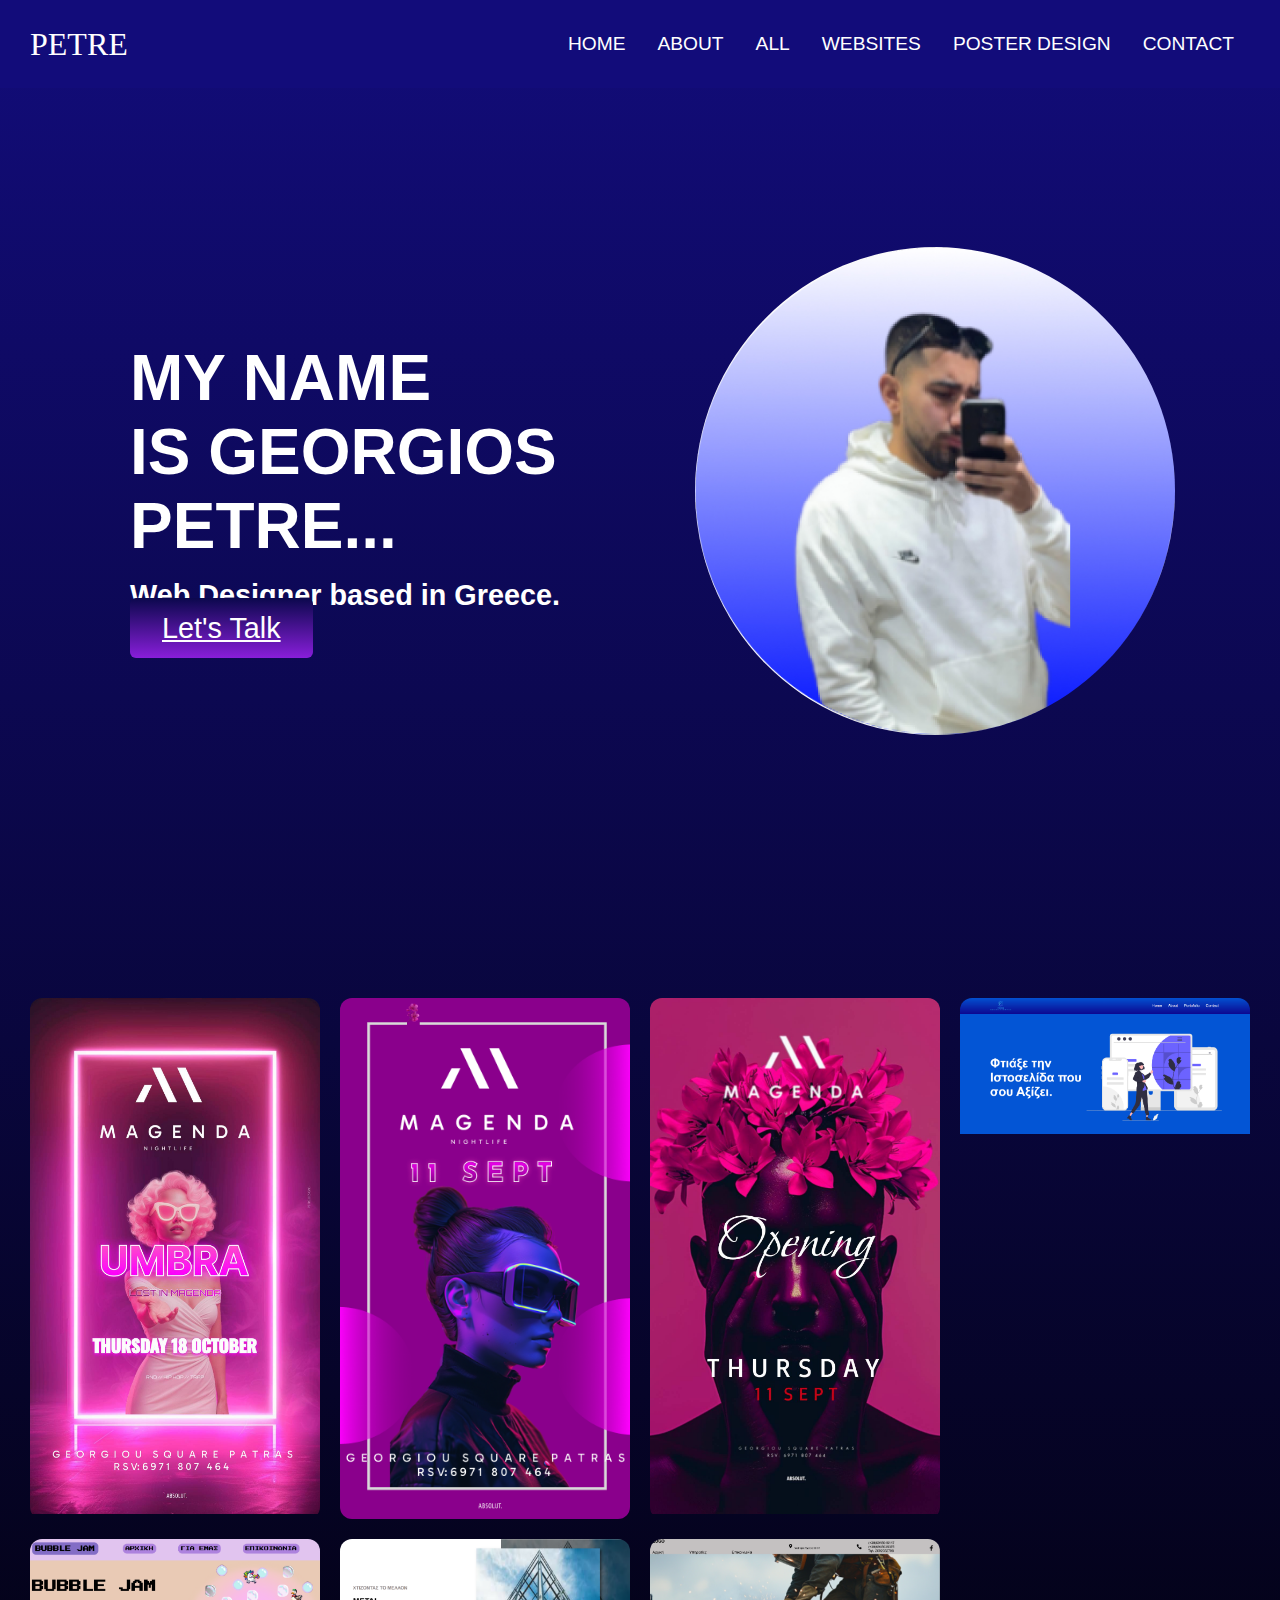
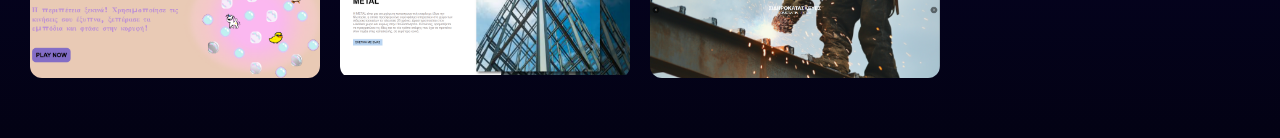
<file: index.html>
<!DOCTYPE html>
<html lang="en">
<head>
  <meta charset="UTF-8">
  <meta name="viewport" content="width=device-width, initial-scale=1.0">
  <title>Petre Portfolio</title>
  <link rel="stylesheet" href="css/stylee.css">
</head>
<body>
  
  <!-- Navbar -->
  <nav class="navbar">
    <div class="navbar__container">
      <a href="index.html" id="navbar__logo">PETRE</a>
      <div class="navbar__toggle" id="mobile-menu">
        <span class="bar"></span>
        <span class="bar"></span>
        <span class="bar"></span>
      </div>
      <ul class="navbar__menu">
        <li class="navbar__item"><a href="index.html" class="navbar__links">HOME</a></li>
        <li class="navbar__item"><a href="#" class="navbar__links">ABOUT</a></li>
        <li class="navbar__item"><a href="index.html" class="navbar__links">ALL</a></li>
        <li class="navbar__item"><a href="websites.html" class="navbar__links">WEBSITES</a></li>
        <li class="navbar__item"><a href="posters.html" class="navbar__links">POSTER DESIGN</a></li>
        <li class="navbar__item"><a href="contact.html" class="navbar__links">CONTACT</a></li>
      </ul>
    </div>
  </nav>

  <!-- Hero Section -->
  <section class="main">
    <div class="main__container">
      <div class="main__content">
        <h1>MY NAME</h1>
        <h2>IS GEORGIOS</h2>
        <h2>PETRE...</h2>
        <p>Web Designer based in Greece.</p>
        <a href="contact.html" class="main__btn">Let's Talk</a>
      </div>
      <div class="main__img--container">
        <img src="img/image 21.jpg" alt="Portrait of Georgios Petre" id="main__img" loading="lazy">
      </div>
    </div>
  </section>

  <!-- All Work Section -->
  <section class="work">
    <div class="work__container">
      <div class="gallery">
        <div class="gallery-item"><img src="img/poster1.jpg" alt="Poster Project 1" loading="lazy"></div>
        <div class="gallery-item"><img src="img/poster2.png" alt="Poster Project 2" loading="lazy"></div>
        <div class="gallery-item"><img src="img/poster3.jpg" alt="Poster Project 3" loading="lazy"></div>
        <div class="gallery-item"><img src="img/web1.png" alt="Website Project 1" loading="lazy"></div>
        <div class="gallery-item"><img src="img/web3.jpg" alt="Website Project 2" loading="lazy"></div>
        <div class="gallery-item"><img src="img/web4.jpg" alt="Website Project 3" loading="lazy"></div>
        <div class="gallery-item"><img src="img/web5.jpg" alt="Website Project 4" loading="lazy"></div>
      </div>
    </div>
  </section>

  <!-- Lightbox -->
  <div id="lightbox">
    <span class="close">&times;</span>
    <img class="lightbox-content" id="lightbox-img" alt="Expanded view">
  </div>

  <script src="js/app.js"></script>
</body>
</html>
</file>
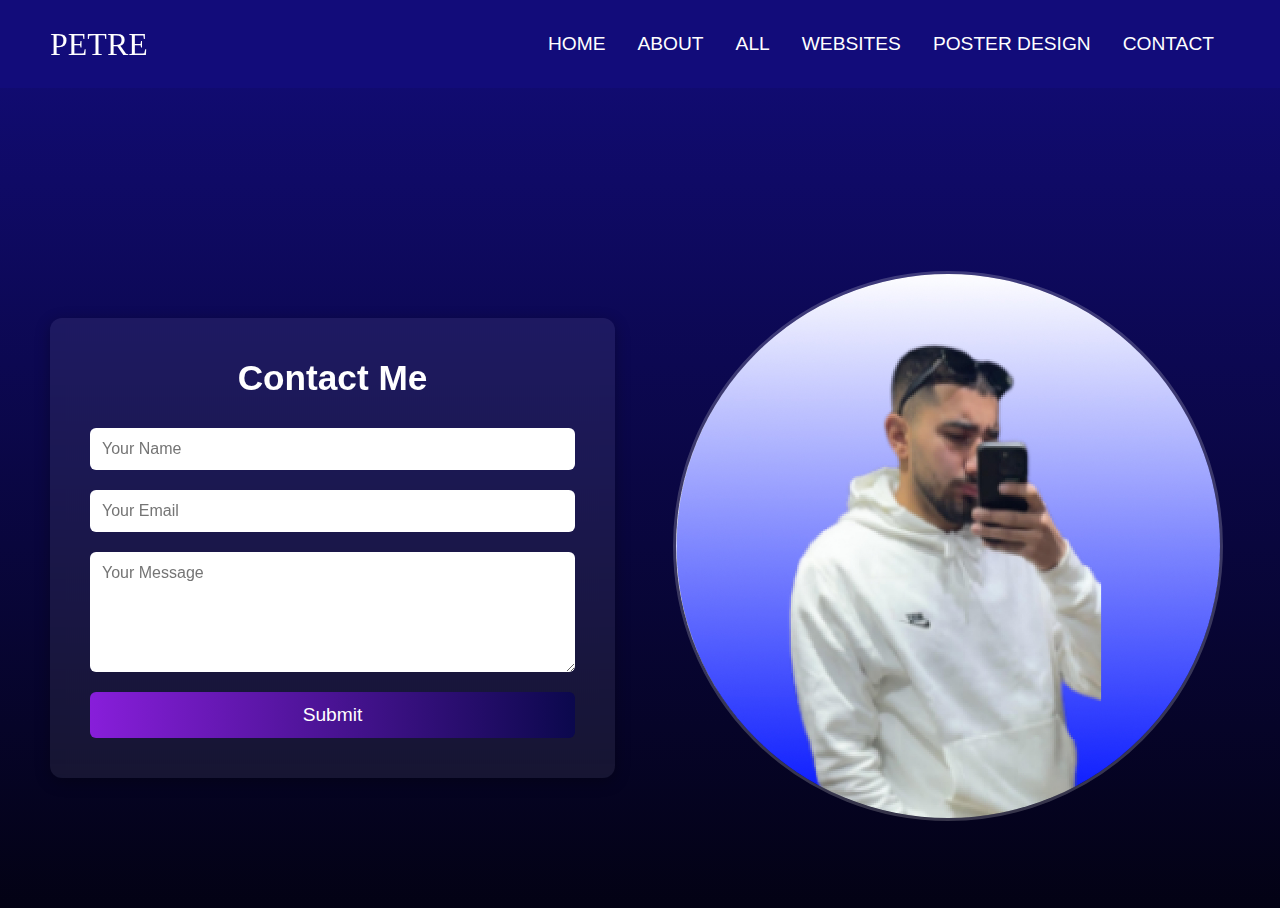
<file: contact.html>
<!DOCTYPE html>
<html lang="en">
<head>
  <meta charset="UTF-8" />
  <meta name="viewport" content="width=device-width, initial-scale=1.0" />
  <title>Contact</title>
  <!-- Διόρθωση στο όνομα του αρχείου CSS -->
  <link rel="stylesheet" href="css/cantact.css" />
</head>
<body>
  <!-- Navbar -->
  <nav class="navbar">
    <div class="navbar__container">
      <a href="index.html" id="navbar__logo">PETRE</a>
      <div class="navbar__toggle" id="mobile-menu">
        <span class="bar"></span>
        <span class="bar"></span>
        <span class="bar"></span>
      </div>
      <ul class="navbar__menu">
        <li class="navbar__item"><a href="index.html" class="navbar__links">HOME</a></li>
        <li class="navbar__item"><a href="websites.html" class="navbar__links">ABOUT</a></li>
        <li class="navbar__item"><a href="index.html" class="navbar__links">ALL</a></li>
        <li class="navbar__item"><a href="websites.html" class="navbar__links">WEBSITES</a></li>
        <li class="navbar__item"><a href="posters.html" class="navbar__links">POSTER DESIGN</a></li>
        <li class="navbar__item"><a href="contact.html" class="navbar__links active">CONTACT</a></li>
      </ul>
    </div>
  </nav>

  <!-- Contact Section -->
  <section class="main">
    <div class="main__container">
      <!-- Form Box -->
      <div class="main__content">
        <form
          action="https://formspree.io/f/xdkwdope"
          method="POST"
          class="contact__form"
        >
          <h2>Contact Me</h2>
          <input type="text" name="name" placeholder="Your Name" required />
          <input type="email" name="email" placeholder="Your Email" required />
          <textarea name="message" placeholder="Your Message" required></textarea>
          <button type="submit" class="main__btn">Submit</button>
        </form>
      </div>

      <!-- Image Box -->
      <div class="main__img--container">
        <img src="img/image 21.jpg" alt="Profile Picture" id="main__img" />
      </div>
    </div>
  </section>

  <script src="js/contact.js"></script>
</body>
</html>
</file>
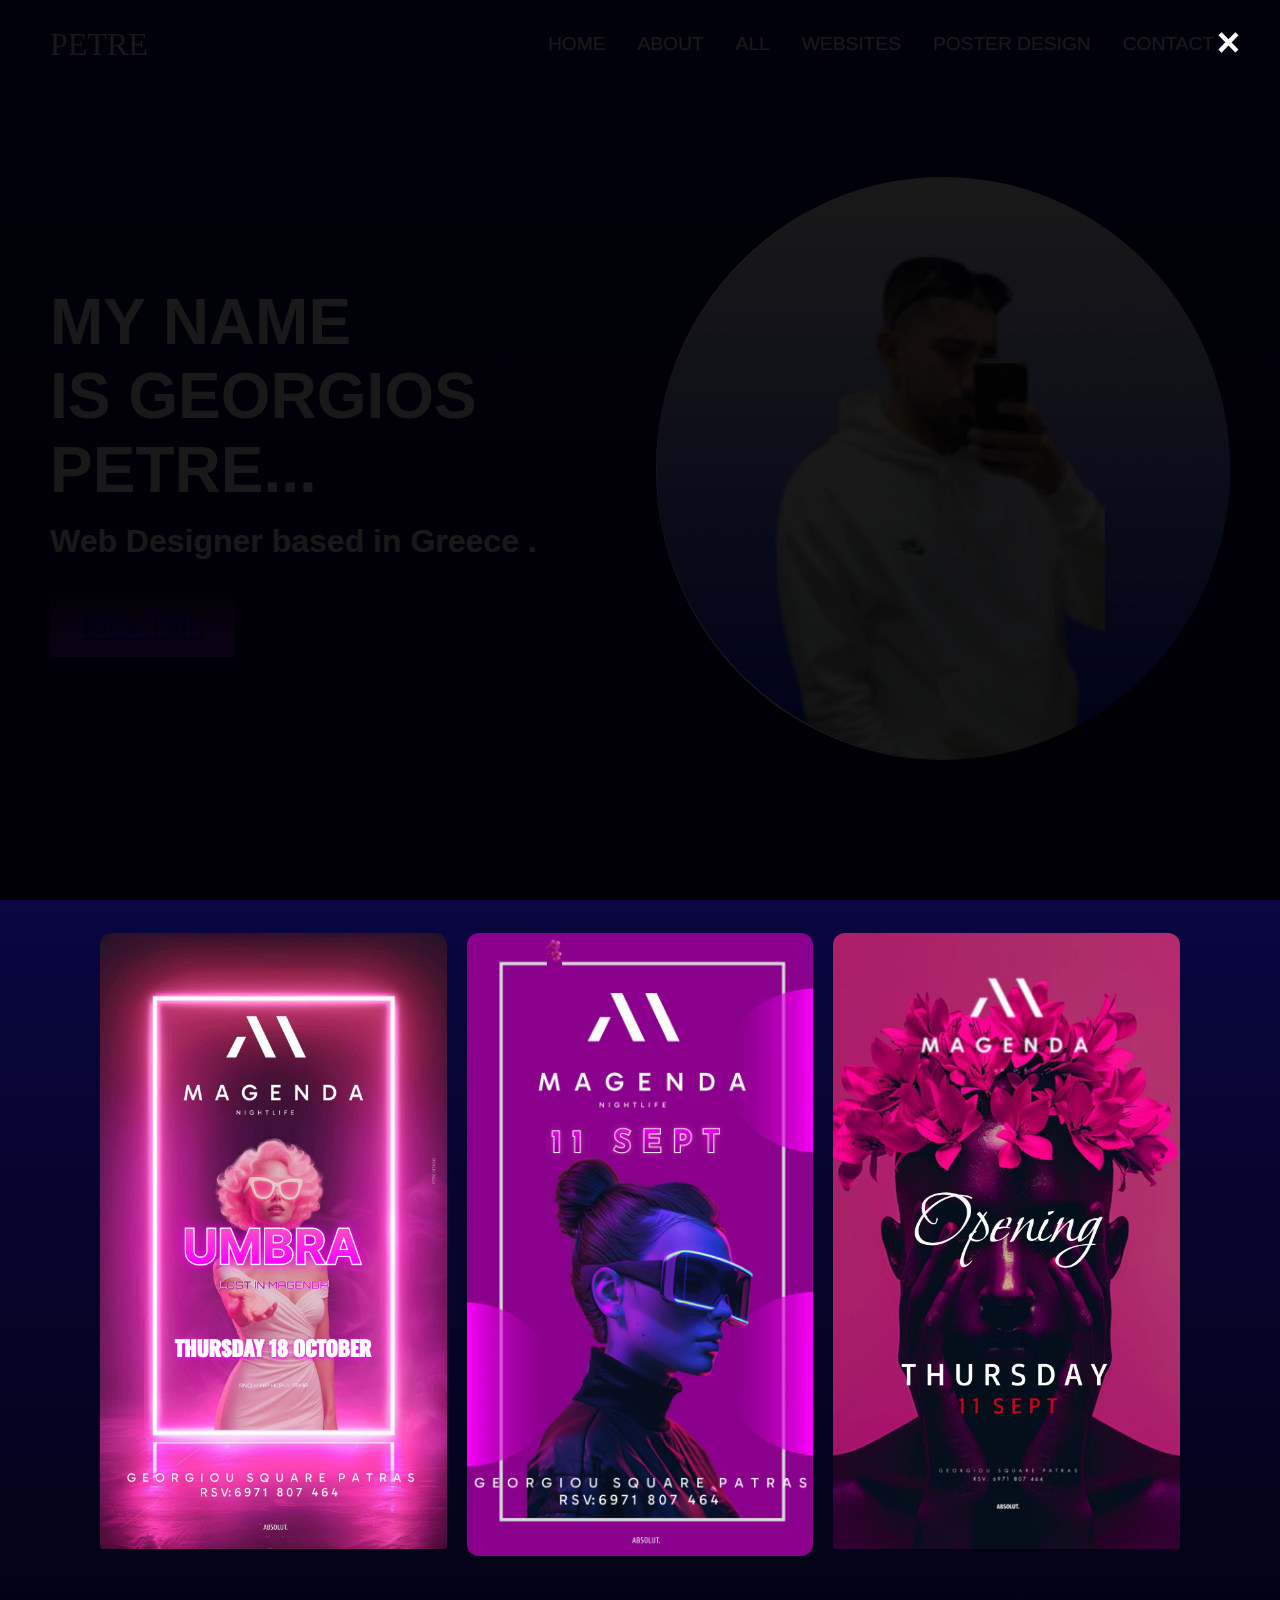
<file: posters.html>
<!DOCTYPE html>
<html lang="en">
<head>
    <meta charset="UTF-8">
    <meta name="viewport" content="width=device-width, initial-scale=1.0">
    <title>Document</title>
    <link rel="stylesheet" href="css/posters.css">
</head>
<body>
     <nav class="navbar">
        <div class="navbar__container">
            <a href="index.html" id="navbar__logo">PETRE</a>
            <div class="navbar__toggle" id="mobile-menu">
                <span class="bar"></span>
                <span class="bar"></span>
                <span class="bar"></span>
            </div>
            <ul class="navbar__menu">
                <li class="navbar__item">
                    <a href="index.html" class="navbar__links">
                        HOME
                    </a>
                </li>
                <li class="navbar__item">
                    <a href="websites.html" class="navbar__links">
                        ABOUT
                    </a>
                </li>
                <li class="navbar__item">
                    <a href="index.html" class="navbar__links">
                        ALL
                    </a>
                </li>
                <li class="navbar__item">
                    <a href="websites.html" class="navbar__links">
                        WEBSITES
                    </a>
                </li>
                <li class="navbar__item">
                    <a href="posters.html" class="navbar__links">
                        POSTER DESIGN
                    </a>
                </li>
                <li class="navbar__item">
                    <a href="contact.html" class="navbar__links">
                        CONTACT
                    </a>
                </li>
            </ul>
        </div>
    </nav>

    <!-- Hero Section-->
     <div class="main">
        <div class="main__container">
            <div class="main__content">
                <h1>MY NAME </h1>
                <h2> IS GEORGIOS</h2>
                <h2> PETRE...</h2>
                <p>Web Designer based in Greece .</p>
                <button class="main__btn"><a href="contact.html">let's Talk</a></button>     
            </div>
            <div class="main__img--container">
             <img src="img/image 21.jpg" alt="pic" id="main__img">
          </div> 
            
        </div>
     </div>

     <!--all work -->
     <div class="work">
        <div class="work__container">
            <div class="work__content">
                 <div class="gallery">
  <div class="gallery-item">
    <img src="img/poster1.jpg" alt="Project 1">
  </div>
  <div class="gallery-item">
    <img src="img/poster2.png" alt="Project 2">
  </div>
  <div class="gallery-item">
    <img src="img/poster3.jpg" alt="Project 3">
  </div>

  

<!-- Lightbox -->
<div id="lightbox">
  <span class="close">&times;</span>
  <img class="lightbox-content" id="lightbox-img">
</div>


             
            </div>
        </div>
     </div>
     <script src="js/posters.js"></script>
    
</body>
</html>
</file>
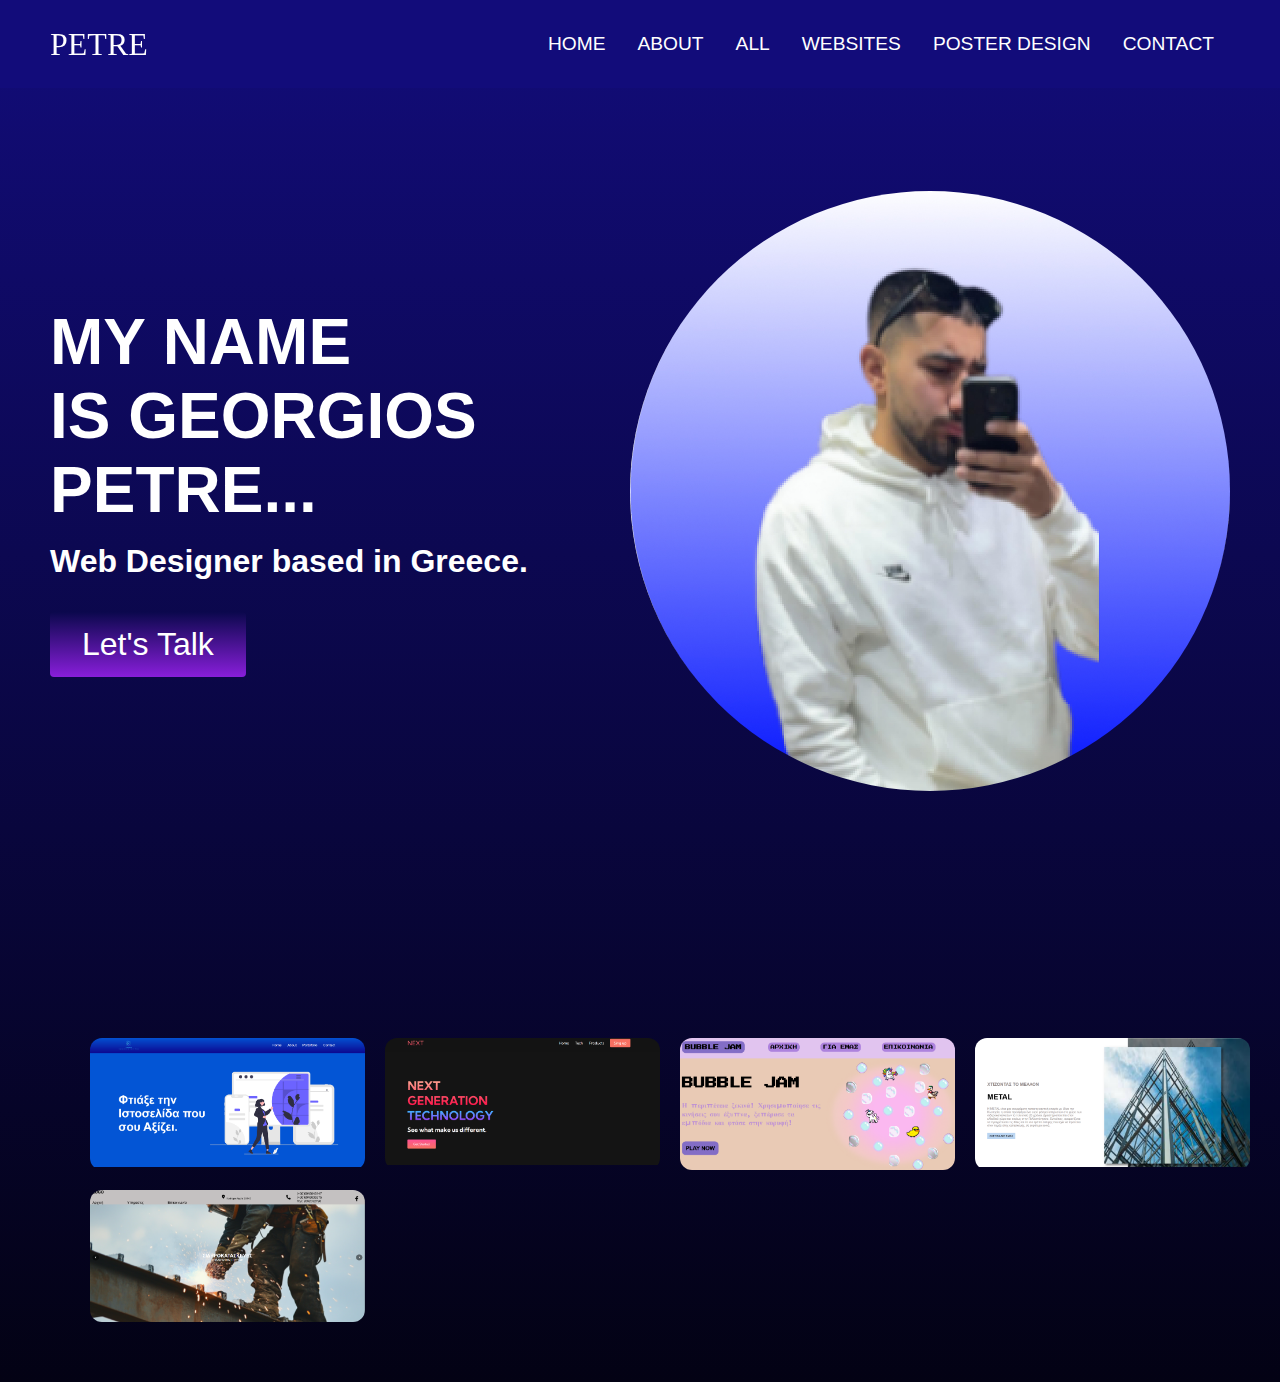
<file: websites.html>
<!DOCTYPE html>
<html lang="en">
<head>
  <meta charset="UTF-8" />
  <meta name="viewport" content="width=device-width, initial-scale=1.0" />
  <title>Websites | Georgios Petre</title>
  <link rel="stylesheet" href="css/websites.css" />
</head>
<body>
  <!-- Navbar -->
  <nav class="navbar">
    <div class="navbar__container">
      <a href="index.html" id="navbar__logo">PETRE</a>
      <div class="navbar__toggle" id="mobile-menu">
        <span class="bar"></span>
        <span class="bar"></span>
        <span class="bar"></span>
      </div>
      <ul class="navbar__menu">
        <li class="navbar__item"><a href="index.html" class="navbar__links">HOME</a></li>
        <li class="navbar__item"><a href="websites.html" class="navbar__links">ABOUT</a></li>
        <li class="navbar__item"><a href="index.html" class="navbar__links">ALL</a></li>
        <li class="navbar__item"><a href="websites.html" class="navbar__links">WEBSITES</a></li>
        <li class="navbar__item"><a href="posters.html" class="navbar__links">POSTER DESIGN</a></li>
        <li class="navbar__item"><a href="contact.html" class="navbar__links">CONTACT</a></li>
      </ul>
    </div>
  </nav>

  <!-- Hero Section -->
  <div class="main">
    <div class="main__container">
      <div class="main__content">
        <h1>MY NAME</h1>
        <h2>IS GEORGIOS</h2>
        <h2>PETRE...</h2>
        <p>Web Designer based in Greece.</p>
        <a href="contact.html" class="main__btn">Let's Talk</a>
      </div>
      <div class="main__img--container">
        <img src="img/image 21.jpg" alt="Profile Picture" id="main__img" />
      </div>
    </div>
  </div>

  <!-- Work / Gallery -->
  <section class="work">
    <div class="work__container">
      <div class="gallery">
        <div class="gallery-item">
          <img src="img/web1.png" alt="Website Project 1" />
        </div>
        <div class="gallery-item">
          <img src="img/web2.jpg" alt="Website Project 2" />
        </div>
        <div class="gallery-item">
          <img src="img/web3.jpg" alt="Website Project 3" />
        </div>
        <div class="gallery-item">
          <img src="img/web4.jpg" alt="Website Project 4" />
        </div>
        <div class="gallery-item">
          <img src="img/web5.jpg" alt="Website Project 5" />
        </div>
      </div>
    </div>
  </section>

  <!-- Lightbox (εκτός gallery) -->
  <div id="lightbox">
    <span class="close">&times;</span>
    <img class="lightbox-content" id="lightbox-img" alt="Expanded View" />
  </div>

  <script src="js/websites.js"></script>
</body>
</html>
</file>
<file: css/stylee.css>
* {
  box-sizing: border-box;
  margin: 0;
  padding: 0;
  font-family: 'Kumbh Sans', sans-serif;
}

body {
  background: linear-gradient(to bottom, #120C7A, #030214);
  width: 100%;
  overflow-x: hidden;
}

/* Navbar */
.navbar {
  background-color: #120C7A;
  height: 88px;
  width: 100%;
  display: flex;
  justify-content: center;
  align-items: center;
  font-size: 1.2rem;
  position: sticky;
  top: 0;
  z-index: 999;
}

.navbar__container {
  display: flex;
  justify-content: space-between;
  align-items: center;
  height: 88px;
  width: 100%;
  max-width: 1300px;
  margin: 0 auto;
  padding: 0 30px;
}

#navbar__logo {
  color: #fff;
  font-family: Merriweather, serif;
  font-size: 2rem;
  text-decoration: none;
  cursor: pointer;
  transition: 0.3s ease;
}

#navbar__logo:hover {
  opacity: 0.8;
}

.navbar__menu {
  display: flex;
  align-items: center;
  list-style: none;
  text-align: center;
}

.navbar__item {
  height: 88px;
}

.navbar__links {
  color: #fff;
  display: flex;
  align-items: center;
  justify-content: center;
  text-decoration: none;
  padding: 0 1rem;
  height: 100%;
  transition: 0.3s ease;
}

.navbar__links:hover {
  opacity: 0.7;
}

/* Mobile Menu */
.navbar__toggle {
  display: none;
  flex-direction: column;
  cursor: pointer;
}

.bar {
  height: 3px;
  width: 25px;
  background: #fff;
  margin: 4px 0;
  transition: all 0.3s ease;
}

/* Hero Section */
.main__container {
  display: grid;
  grid-template-columns: 1fr 1fr;
  align-items: center;
  justify-items: center;
  margin: 0 auto;
  height: 90vh;
  max-width: 1300px;
  padding: 0 50px;
}

.main__content {
  color: #fff;
}

.main__content h1, .main__content h2 {
  font-size: 4rem;
  background-image: linear-gradient(to top, #ffffff 0%, #ffffff 100%);
  -webkit-background-clip: text;
  -webkit-text-fill-color: transparent;
}

.main__content p {
  margin-top: 1rem;
  font-size: 1.8rem;
  font-weight: 600;
}

.main__btn {
  font-size: 1.8rem;
  background-image: linear-gradient(to top, #881EDA 0%, #0B084D 100%);
  padding: 14px 32px;
  border: none;
  border-radius: 6px;
  color: #fff;
  margin-top: 2rem;
  cursor: pointer;
  position: relative;
  transition: all 0.35s;
}

.main__btn a {
  color: #fff;
  text-decoration: none;
}

.main__btn:hover {
  background: #4837ff;
}

.main__img--container {
  text-align: center;
}

#main__img {
  width: 100%;
  max-width: 500px;
  height: auto;
  border-radius: 50%;
  object-fit: cover;
  padding: 10px;
}

/* Gallery Section */
.work__container {
  display: flex;
  justify-content: center;
  flex-wrap: wrap;
  margin: 0 auto;
  width: 100%;
  max-width: 1300px;
  padding: 100px 30px 60px 30px;
}

.gallery {
  display: grid;
  grid-template-columns: repeat(auto-fit, minmax(250px, 1fr));
  gap: 20px;
  width: 100%;
}

.gallery-item {
  overflow: hidden;
  border-radius: 12px;
  cursor: pointer;
}

.gallery-item img {
  width: 100%;
  height: auto;
  display: block;
  object-fit: cover;
  transition: transform 0.3s ease;
}

.gallery-item img:hover {
  transform: scale(1.05);
}

/* Lightbox */
#lightbox {
  display: none;
  position: fixed;
  z-index: 9999;
  left: 0;
  top: 0;
  width: 100%;
  height: 100%;
  background: rgba(0,0,0,0.9);
  justify-content: center;
  align-items: center;
}

#lightbox img {
  max-width: 90%;
  max-height: 90%;
  border-radius: 10px;
}

#lightbox .close {
  position: absolute;
  top: 20px;
  right: 40px;
  color: white;
  font-size: 40px;
  font-weight: bold;
  cursor: pointer;
}

/* ---------- MEDIA QUERIES ---------- */

/* Tablet & Mobile Navbar */
@media screen and (max-width: 968px) {
  .navbar__toggle {
    display: flex;
  }

  .navbar__menu {
    display: none;
    position: absolute;
    top: 88px;
    left: 0;
    width: 100%;
    flex-direction: column;
    background-color: #120C7A;
  }

  .navbar__menu.active {
    display: flex;
  }

  .navbar__item {
    width: 100%;
  }

  .navbar__links {
    padding: 1.5rem 0;
    width: 100%;
    text-align: center;
  }
}

/* Mobile Hero & Gallery */
@media screen and (max-width: 768px) {
  .main__container {
    grid-template-columns: 1fr;
    text-align: center;
    height: auto; /* ✅ διόρθωση — όχι fixed height */
    padding: 60px 20px; /* ✅ λίγο μεγαλύτερο padding για άνεση */
  }

  .main__content {
    margin-bottom: 2rem; /* ✅ κρατάει απόσταση από την εικόνα */
  }

  .main__content h1 {
    font-size: 2.4rem;
    margin-bottom: 0.5rem;
  }

  .main__content h2 {
    font-size: 2rem;
    margin-bottom: 0.3rem;
  }

  .main__content p {
    font-size: 1.2rem;
    margin-top: 1rem;
    margin-bottom: 1.5rem; /* ✅ προσθέτει χώρο πριν το κουμπί */
  }

  .main__btn {
    font-size: 1.3rem;
    padding: 12px 26px;
    margin-top: 1.5rem;
    margin-bottom: 2rem; /* ✅ διαχωρίζει το κουμπί από την εικόνα */
    display: inline-block;
  }

  #main__img {
    max-width: 300px;
    margin-top: 1rem;
  }
}
</file>
<file: css/cantact.css>
* {
  box-sizing: border-box;
  margin: 0;
  padding: 0;
  font-family: 'Kumbh Sans', sans-serif;
}

body {
  background: linear-gradient(to bottom, #120C7A, #030214);
  min-height: 100vh;
  overflow-x: hidden;
}

/* Navbar */
.navbar {
  background-color: #120C7A;
  height: 88px;
  display: flex;
  justify-content: center;
  align-items: center;
  font-size: 1.2rem;
  position: sticky;
  top: 0;
  z-index: 999;
}

.navbar__container {
  display: flex;
  justify-content: space-between;
  height: 88px;
  width: 100%;
  max-width: 1300px;
  margin: 0 auto;
  padding: 0 50px;
}

#navbar__logo {
  background-color: #ffffff;
  font-family: Merriweather;
  background-size: 100%;
  -webkit-background-clip: text;
  -moz-background-clip: text;
  -webkit-text-fill-color: transparent;
  -moz-text-fill-color: transparent;
  display: flex;
  align-items: center;
  cursor: none;
  text-decoration: none;
  font-size: 2rem;
}

.navbar__menu {
  display: flex;
  align-items: center;
  list-style: none;
  text-align: center;
}

.navbar__item {
  height: 88px;
}

.navbar__links {
  color: #fff;
  display: flex;
  align-items: center;
  justify-content: center;
  text-decoration: none;
  padding: 0 1rem;
  height: 100%;
  transition: color 0.3s ease;
}

.navbar__links:hover {
  color: #a2a2ff;
}

/* Mobile Navbar */
@media screen and (max-width: 968px) {
  .navbar__menu {
    display: grid;
    grid-template-columns: auto;
    width: 115%;
    position: absolute;
    top: -1000px;
    opacity: 0;
    transition: all 0.5s ease;
    background-color: #120C7A;
    z-index: -1;
  }

  .navbar__menu.active {
    top: 100%;
    opacity: 1;
    z-index: 99;
    height: 70vh;
    font-size: 1.6rem;
  }

  .navbar__toggle .bar {
    width: 25px;
    height: 3px;
    margin: 5px auto;
    transition: all 0.3s ease-in-out;
    background: #fff;
    display: block;
    cursor: pointer;
  }

  #mobile-menu {
    position: absolute;
    top: 20%;
    right: 5%;
    transform: translate(5%, 20%);
  }

  .navbar__item {
    width: 100%;
  }

  .navbar__links {
    text-align: center;
    padding: 2rem;
    width: 100%;
    display: table;
  }
}

/* Main Container for Contact */
.main {
  padding-top: 100px; /* ✅ Προστέθηκε για να ΜΗΝ καλύπτεται από το navbar */
}

.main__container {
  display: grid;
  grid-template-columns: 1fr 1fr;
  align-items: center;
  justify-self: center;
  margin: 0 auto;
  min-height: 80vh;
  width: 100%;
  max-width: 1300px;
  padding: 0 50px;
  gap: 50px;
  position: relative;
  z-index: 1;
}

/* Form Styling */
.contact__form {
  display: flex;
  flex-direction: column;
  gap: 20px;
  background: rgba(255, 255, 255, 0.07);
  padding: 40px;
  border-radius: 12px;
  backdrop-filter: blur(6px);
  box-shadow: 0 4px 15px rgba(0, 0, 0, 0.3);
}

.contact__form h2 {
  color: #fff;
  font-size: 2.2rem;
  margin-bottom: 10px;
  text-align: center;
}

.contact__form input,
.contact__form textarea {
  padding: 12px;
  border-radius: 6px;
  border: none;
  font-size: 1rem;
  outline: none;
}

.contact__form textarea {
  resize: vertical;
  min-height: 120px;
}

.contact__form button {
  padding: 12px 20px;
  font-size: 1.2rem;
  border-radius: 6px;
  border: none;
  background: linear-gradient(to right, #881EDA, #0B084D);
  color: #fff;
  cursor: pointer;
  transition: 0.3s ease;
}

.contact__form button:hover {
  background: #4837ff;
  transform: translateY(-2px);
}

/* Image Styling */
.main__img--container {
  text-align: center;
}

#main__img {
  width: 550px;
  height: 550px;
  border-radius: 50%;
  object-fit: cover;
  border: 3px solid rgba(255, 255, 255, 0.2);
}

/* Mobile Responsive */
@media screen and (max-width: 768px) {
  .main__container {
    grid-template-columns: 1fr;
    justify-items: center;
    padding: 40px 20px;
    gap: 30px;
  }

  .main__content {
    width: 100%;
  }

  #main__img {
    max-width: 300px;
    width: 80%;
    height: auto;
    margin-top: 20px;
  }
}

@media screen and (max-width: 488px) {
  .contact__form h2 {
    font-size: 1.8rem;
  }

  .contact__form button {
    font-size: 1rem;
    padding: 10px 16px;
  }

  #main__img {
    width: 70%;
  }
}
</file>
<file: css/posters.css>
* {
  box-sizing: border-box;
  margin: 0;
  padding: 0;
  font-family: 'Kumbh Sans', sans-serif;
}

body {
  background: linear-gradient(to bottom, #120C7A, #030214);
}

/* ---------------- NAVBAR ---------------- */
.navbar {
  background-color: #120C7A;
  height: 88px;
  display: flex;
  justify-content: center;
  align-items: center;
  font-size: 1.2rem;
  position: sticky;
  top: 0;
  z-index: 999;
}

.navbar__container {
  display: flex;
  justify-content: space-between;
  height: 88px;
  z-index: 1;
  width: 100%;
  max-width: 1300px;
  margin: 0 auto;
  padding: 0 50px;
}

#navbar__logo {
  background-color: #ffffff;
  font-family: Merriweather;
  -webkit-background-clip: text;
  -moz-background-clip: text;
  -webkit-text-fill-color: transparent;
  -moz-text-fill-color: transparent;
  display: flex;
  align-items: center;
  text-decoration: none;
  font-size: 2rem;
}

.navbar__menu {
  display: flex;
  align-items: center;
  list-style: none;
  text-align: center;
}

.navbar__item {
  height: 88px;
}

.navbar__links {
  color: #fff;
  display: flex;
  align-items: center;
  justify-content: center;
  text-decoration: none;
  padding: 0 1rem;
  height: 100%;
}

.navbar__links:hover {
  opacity: 0.8;
  transition: opacity 0.3s ease;
}

/* -------- MOBILE NAVBAR -------- */
@media screen and (max-width: 968px) {
  .navbar__container {
    padding-left: 0;
  }

  .navbar__menu {
    display: grid;
    grid-template-columns: auto;
    width: 100%;
    position: absolute;
    top: -1000px;
    opacity: 0;
    transition: all 0.5s ease;
    background-color: #120C7A;
  }

  .navbar__menu.active {
    top: 100%;
    opacity: 1;
    z-index: 99;
    height: 70vh;
    font-size: 1.6rem;
  }

  #mobile-menu {
    position: absolute;
    top: 25%;
    right: 5%;
    transform: translate(5%, 25%);
    cursor: pointer;
  }

  .navbar__toggle .bar {
    width: 25px;
    height: 3px;
    margin: 5px auto;
    background: #fff;
    transition: all 0.3s ease-in-out;
  }

  #mobile-menu.is-active .bar:nth-child(2) {
    opacity: 0;
  }
  #mobile-menu.is-active .bar:nth-child(1) {
    transform: translateY(8px) rotate(45deg);
  }
  #mobile-menu.is-active .bar:nth-child(3) {
    transform: translateY(-8px) rotate(-45deg);
  }
}

/* ---------------- HERO ---------------- */
.main__container {
  display: grid;
  grid-template-columns: 1fr 1fr;
  align-items: center;
  margin: 0 auto;
  min-height: 85vh; /* μειώθηκε από 90vh για αποφυγή overlap */
  width: 100%;
  max-width: 1300px;
  padding: 40px 50px;
  gap: 2rem;
}

.main__content h1,
.main__content h2 {
  font-size: 4rem;
  background: linear-gradient(to top, #ffffff 0%, #ffffff 100%);
  -webkit-background-clip: text;
  -moz-background-clip: text;
  -webkit-text-fill-color: transparent;
  -moz-text-fill-color: transparent;
}

.main__content p {
  margin-top: 1rem;
  font-size: 2rem;
  font-weight: 700;
  color: #fff;
}

.main__btn {
  font-size: 2rem;
  background-image: linear-gradient(to top, #881EDA 0%, #0B084D 100%);
  padding: 14px 32px;
  border: none;
  border-radius: 4px;
  color: #fff;
  margin-top: 2rem;
  cursor: pointer;
  transition: all 0.35s;
}

.main__btn:hover {
  background: #4837ff;
}

.main__img--container {
  text-align: center;
}

#main__img {
  width: 100%;
  max-width: 600px;
  height: auto;
  border-radius: 50%;
  object-fit: cover;
}

/* -------- HERO MOBILE -------- */
@media screen and (max-width: 768px) {
  .main__container {
    grid-template-columns: 1fr;
    text-align: center;
    padding: 20px;
  }

  #main__img {
    max-width: 400px;
    margin-top: 20px;
  }

  .main__content h1 {
    font-size: 2.5rem;
  }
  .main__content h2 {
    font-size: 3rem;
  }
  .main__content p {
    font-size: 1.5rem;
  }
}

/* -------- FIXED small typo in this media query -------- */
@media screen and (max-width: 488px) {
  .main__content h1,
  .main__content h2 {
    font-size: 2rem;
  }

  .main__content p {
    font-size: 1.3rem;
  }

  .main__btn {
    padding: 12px 28px;
  }
}

/* ---------------- WORK / GALLERY ---------------- */
.work__container {
  display: flex;
  justify-content: center;
  flex-wrap: wrap;
  width: 100%;
  max-width: 1300px;
  margin: 80px auto 60px auto; /* αντικαθιστά το padding-top:140px */
  padding: 0 30px;
}

.gallery {
  display: grid;
  grid-template-columns: repeat(auto-fit, minmax(250px, 1fr));
  gap: 20px;
  width: 100%;
}

.gallery-item {
  overflow: hidden;
  border-radius: 12px;
  cursor: pointer;
}

.gallery-item img {
  width: 100%;
  height: auto;
  display: block;
  object-fit: cover;
  transition: transform 0.3s ease;
}

.gallery-item img:hover {
  transform: scale(1.05);
}

/* ---------------- LIGHTBOX ---------------- */
#lightbox {
  display: none;
  position: fixed;
  z-index: 9999;
  left: 0;
  top: 0;
  width: 100%;
  height: 100%;
  background: rgba(0, 0, 0, 0.9);

  /* Added so justify-content / align-items work: */
  display: flex;
  justify-content: center;
  align-items: center;
}

#lightbox img {
  max-width: 90%;
  max-height: 90%;
  border-radius: 10px;
}

#lightbox .close {
  position: absolute;
  top: 20px;
  right: 40px;
  color: white;
  font-size: 40px;
  font-weight: bold;
  cursor: pointer;
}
</file>
<file: css/websites.css>
* {
    box-sizing: border-box;
    margin: 0;
    padding: 0;
    font-family: 'Kumbh Sans', sans-serif;
}

body {
    background: linear-gradient(to bottom, #120C7A, #030214);
}

/* Navbar */
.navbar {
    background-color: #120C7A;
    height: 88px;
    display: flex;
    justify-content: center;
    align-items: center;
    font-size: 1.2rem;
    position: sticky;
    top: 0;
    z-index: 999;
}

.navbar__container {
    display: flex;
    justify-content: space-between;
    height: 88px;
    z-index: 1;
    width: 100%;
    max-width: 1300px;
    margin: 0 auto;
    padding: 0 50px;
}

#navbar__logo {
    background-color: #ffffff;
    font-family: Merriweather;
    background-size: 100%;
    -webkit-background-clip: text;
    -moz-background-clip: text;
    -webkit-text-fill-color: transparent;
    -moz-text-fill-color: transparent;
    display: flex;
    align-items: center;
    cursor: none;
    text-decoration: none;
    font-size: 2rem;
}

.navbar__menu {
    display: flex;
    align-items: center;
    list-style: none;
    text-align: center;
}

.navbar__item {
    height: 88px;
}

.navbar__links {
    color: #fff;
    display: flex;
    align-items: center;
    justify-content: center;
    text-decoration: none;
    padding: 0 1rem;
    height: 100%;
}

/* Mobile Navbar */
@media screen and (max-width: 968px) {
    .navbar__container {
        padding-left: 0px;
    }

    .navbar__menu {
        display: grid;
        grid-template-columns: auto;
        margin: 0;
        width: 115%;
        position: absolute;
        top: -1000px;
        opacity: 0;
        transition: all 0.5s ease;
        height: 50vh;
        z-index: -1;
        background-color: #120C7A;
    }

    .navbar__menu.active {
        background-color: #120C7A;
        top: 100%;
        opacity: 1;
        transition: all 0.5s ease;
        z-index: 99;
        height: 70vh;
        font-size: 1.6rem;
    }

    #navbar__logo {
        padding-left: 25px;
    }

    .navbar__toggle .bar {
        width: 25px;
        height: 3px;
        margin: 5px auto;
        transition: all 0.3s ease-in-out;
        background: #fff;
        display: block;
        cursor: pointer;
    }

    .navbar__item {
        width: 100%;
    }

    .navbar__links {
        text-align: center;
        padding: 2rem;
        width: 100%;
        display: table;
    }

    #mobile-menu {
        position: absolute;
        top: 20%;
        right: 5%;
        transform: translate(5%, 20%);
    }
}

/* Hero Section */
.main__container {
    display: grid;
    grid-template-columns: 1fr 1fr;
    align-items: center;
    justify-self: center;
    margin: 0 auto;
    height: 90vh;
    z-index: 1;
    width: 100%;
    max-width: 1300px;
    padding: 0 50px;
}

.main__content h1 {
    font-size: 4rem;
    background-image: linear-gradient(to top, #ffffff 0%, #ffffff 100%);
    background-size: 100%;
    -webkit-background-clip: text;
    -moz-background-clip: text;
    -webkit-text-fill-color: transparent;
    -moz-text-fill-color: transparent;
}

.main__content h2 {
    font-size: 4rem;
    background-image: linear-gradient(to top, #ffffff 0%, #ffffff 100%);
    background-size: 100%;
    -webkit-background-clip: text;
    -moz-background-clip: text;
    -webkit-text-fill-color: transparent;
    -moz-text-fill-color: transparent;
}

.main__content p {
    margin-top: 1rem;
    font-size: 2rem;
    font-weight: 700;
    color: #fff;
}

/* Button */
.main__btn {
    font-size: 2rem;
    background-image: linear-gradient(to top, #881EDA 0%, #0B084D 100%);
    padding: 14px 32px;
    border: none;
    border-radius: 4px;
    color: #fff;
    margin-top: 2rem;
    cursor: pointer;
    position: relative;
    transition: all 0.35s;
    outline: none;
    display: inline-block;
    text-align: center;
    text-decoration: none;
    overflow: hidden;
    z-index: 1;
}

.main__btn:after {
    position: absolute;
    content: '';
    top: 0;
    left: 0;
    width: 0;
    height: 100%;
    background: #4837ff;
    transition: all 0.35s;
    border-radius: 4px;
    z-index: 0;
}

.main__btn:hover:after {
    width: 100%;
}

.main__btn span,
.main__btn a {
    position: relative;
    z-index: 2;
}

.main__img--container {
    text-align: center;
}

#main__img {
    width: 600px;
    height: 600px;
    border-radius: 50%;
    object-fit: cover;
}

/* Gallery */
.work__container {
    display: flex;
    justify-content: center;
    align-items: flex-start;
    flex-wrap: wrap;
    margin: 0 auto;
    width: 100%;
    max-width: 1300px;
    padding: 140px 30px 60px 30px;
}

.gallery {
    display: grid;
    grid-template-columns: repeat(auto-fit, minmax(250px, 1fr));
    gap: 20px;
    width: 100%;
    padding-left: 60px;
}

.gallery-item {
    overflow: hidden;
    border-radius: 12px;
    cursor: pointer;
}

.gallery-item img {
    width: 100%;
    height: auto;
    display: block;
    object-fit: cover;
    transition: transform 0.3s ease;
}

.gallery-item img:hover {
    transform: scale(1.05);
}

/* Lightbox */
#lightbox {
    display: none;
    position: fixed;
    z-index: 10000;
    left: 0;
    top: 0;
    width: 100%;
    height: 100%;
    background: rgba(0, 0, 0, 0.9);
    justify-content: center;
    align-items: center;
}

#lightbox img {
    max-width: 90%;
    max-height: 90%;
    border-radius: 10px;
}

#lightbox .close {
    position: absolute;
    top: 20px;
    right: 40px;
    color: white;
    font-size: 40px;
    font-weight: bold;
    cursor: pointer;
}

/* Mobile Responsive */
@media screen and (max-width: 768px) {
    .main__container {
        display: grid;
        grid-template-columns: 1fr;
        align-items: center;
        justify-items: center;
        justify-self: center;
        width: 100%;
        margin: 0 auto;
        height: auto;
        padding: 60px 20px;
    }

    .main__content {
        text-align: center;
        margin-bottom: 2rem;
    }

    .main__content h1 {
        font-size: 2.5rem;
        margin-top: 2rem;
    }

    .main__content h2 {
        font-size: 3rem;
    }

    .main__content p {
        margin-top: 1rem;
        font-size: 1.5rem;
        margin-bottom: 1.5rem;
    }

    .main__btn {
        margin-top: 2rem;
        margin-bottom: 2rem;
        font-size: 1.3rem;
        padding: 12px 26px;
    }

    #main__img {
        max-width: 300px;
        width: 80%;
        height: auto;
        margin-top: 1rem;
        padding: 0;
    }

    .gallery {
        padding-left: 10px;
        gap: 15px;
    }

    .work__container {
        padding: 80px 20px;
    }
}

@media screen and (max-width: 488px) {
    .main__content h1 {
        font-size: 2rem;
        margin-top: 3rem;
    }

    .main__content h2 {
        font-size: 2rem;
    }

    .main__content p {
        font-size: 1.5rem;
    }

    .main__btn {
        padding: 12px 36px;
        margin: 2.5rem 0;
    }
}
</file>
